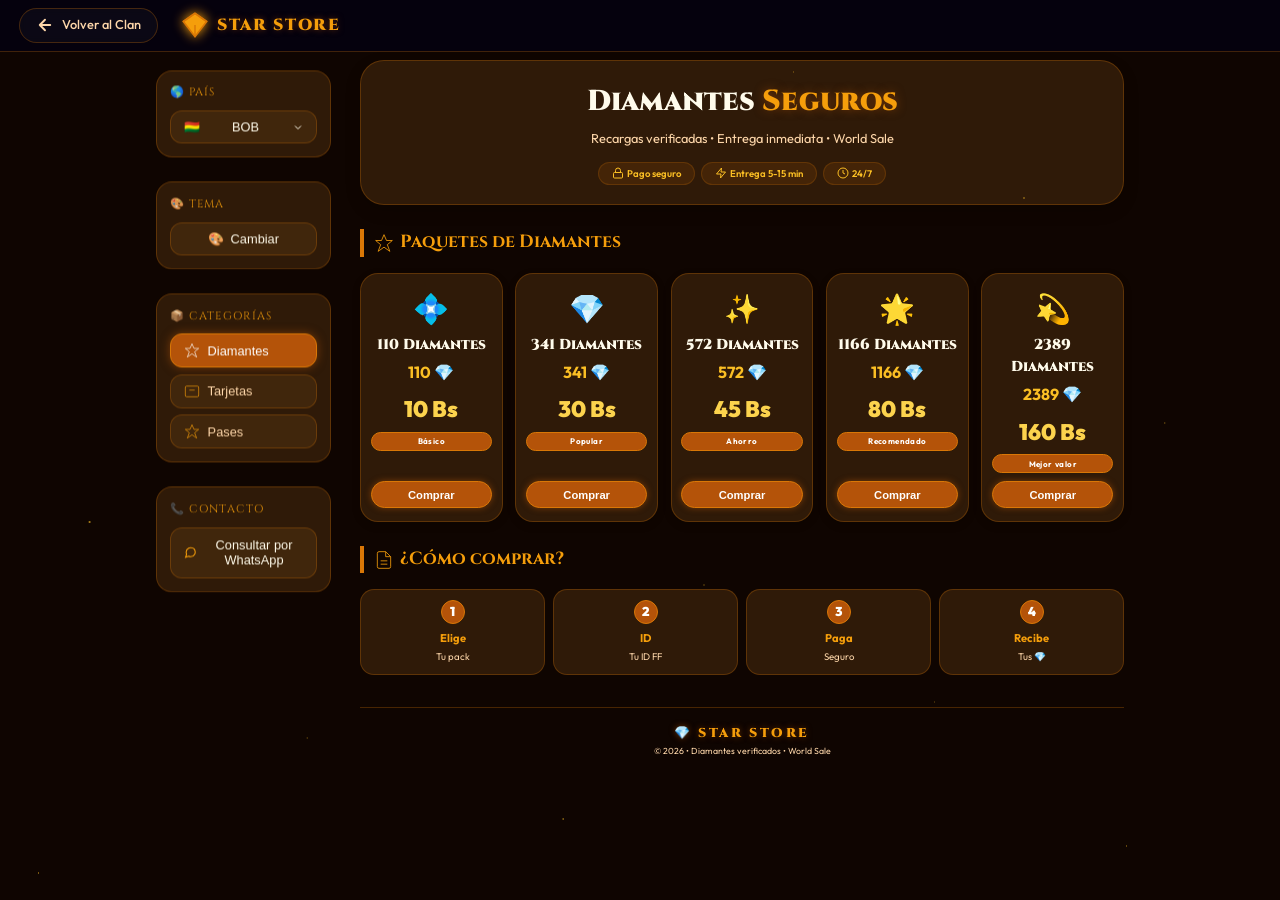
<file: shop/index.html>
<!DOCTYPE html>
<html lang="es">
<head>
<meta charset="UTF-8">
<base href="./">
<meta name="viewport" content="width=device-width,initial-scale=1,viewport-fit=cover">
<meta name="theme-color" content="#0f0501">
<meta name="apple-mobile-web-app-capable" content="yes">
<meta name="apple-mobile-web-app-status-bar-style" content="black-translucent">
<meta name="apple-mobile-web-app-title" content="Starry Store">
<title>Starry Store | Diamantes Free Fire</title>

<link rel="icon" type="image/png" sizes="16x16" href="../assets/favicon-16x16.png">
<link rel="icon" type="image/png" sizes="32x32" href="../assets/favicon-32x32.png">
<link rel="apple-touch-icon" sizes="180x180" href="../assets/apple-touch-icon.png">

<link rel="preconnect" href="https://fonts.googleapis.com">
<link rel="preconnect" href="https://fonts.gstatic.com" crossorigin>
<link href="https://fonts.googleapis.com/css2?family=Cinzel:wght@600;900&family=Outfit:wght@300;400;500;600&display=swap" rel="stylesheet">

<link rel="stylesheet" href="../style.css">
<link rel="stylesheet" href="shop-style.css">
</head>
<body>

<div class="stars-bg" aria-hidden="true"></div>

<header class="navbar shop-navbar">
  <div class="logo-area">
    <a href="../" class="back-link premium-back">
      <svg class="back-icon-svg" width="20" height="20" viewBox="0 0 24 24" fill="none" stroke="currentColor" stroke-width="2" stroke-linecap="round" stroke-linejoin="round">
        <path d="M19 12H5M12 19l-7-7 7-7"/>
      </svg>
      <span class="back-text">Volver al Clan</span>
    </a>
    <div class="shop-brand">
      <svg class="shop-brand-icon" width="28" height="28" viewBox="0 0 24 24" fill="none" stroke="currentColor" stroke-width="1.5">
        <path d="M12 2L2 9l10 13 10-13-10-7z" fill="var(--v3)" stroke="var(--v2)"/>
        <path d="M12 22V12m0-10L2 9m10-7l10 7" stroke="var(--v2)" stroke-width="1.2"/>
      </svg>
      <span class="shop-brand-title">STAR STORE</span>
    </div>
  </div>
</header>

<div class="shop-layout">
  <aside class="shop-sidebar">
    <div class="sidebar-section">
      <div class="sidebar-label">🌎 País</div>
      <div class="country-selector-vertical">
        <button class="country-btn-vertical" id="countryBtnVertical">
          <span id="currentFlagVertical">🇧🇴</span>
          <span id="currentCurrencyVertical">BOB</span>
          <svg width="12" height="12" viewBox="0 0 24 24" fill="none" stroke="currentColor" stroke-width="2"><polyline points="6 9 12 15 18 9"></polyline></svg>
        </button>
        <div class="country-dropdown-vertical" id="countryDropdownVertical">
          <button class="country-opt-vertical" data-country="BO" data-flag="🇧🇴" data-currency="BOB">🇧🇴 Bolivia (Bs)</button>
          <button class="country-opt-vertical" data-country="AR" data-flag="🇦🇷" data-currency="ARS">🇦🇷 Argentina (Consultar)</button>
          <button class="country-opt-vertical" data-country="CL" data-flag="🇨🇱" data-currency="CLP">🇨🇱 Chile (Consultar)</button>
          <button class="country-opt-vertical" data-country="PE" data-flag="🇵🇪" data-currency="PEN">🇵🇪 Perú (Consultar)</button>
        </div>
      </div>
    </div>

    <div class="sidebar-section">
      <div class="sidebar-label">🎨 Tema</div>
      <button class="theme-btn-vertical" id="themeBtnVertical">
        <span>🎨</span> Cambiar
      </button>
      <div class="theme-dropdown-vertical" id="themeDropdownVertical">
        <button class="theme-opt-vertical" data-theme="autumn">🍂 Autumn</button>
        <button class="theme-opt-vertical" data-theme="sakura">🌸 Sakura</button>
        <button class="theme-opt-vertical" data-theme="ember">🔥 Ember</button>
        <button class="theme-opt-vertical" data-theme="frost">❄️ Frost</button>
        <button class="theme-opt-vertical" data-theme="carbon">🖤 Carbon Black</button>
        <button class="theme-opt-vertical" data-theme="royalCarbon">👑 Royal Carbon</button>
      </div>
    </div>

    <div class="sidebar-section">
      <div class="sidebar-label">📦 Categorías</div>
      <div class="category-menu-vertical">
        <button class="category-chip-vertical active" data-category="diamonds">
          <svg width="16" height="16" viewBox="0 0 24 24" fill="none" stroke="currentColor"><polygon points="12 2 15 9 22 9 16 14 19 22 12 17 5 22 8 14 2 9 9 9 12 2"></polygon></svg>
          Diamantes
        </button>
        <button class="category-chip-vertical" data-category="cards">
          <svg width="16" height="16" viewBox="0 0 24 24" fill="none" stroke="currentColor"><rect x="2" y="4" width="20" height="16" rx="2"></rect><line x1="8" y1="10" x2="16" y2="10"></line></svg>
          Tarjetas
        </button>
        <button class="category-chip-vertical" data-category="passes">
          <svg width="16" height="16" viewBox="0 0 24 24" fill="none" stroke="currentColor"><polygon points="12 2 15 9 22 9 16 14 19 22 12 17 5 22 8 14 2 9 9 9 12 2"></polygon></svg>
          Pases
        </button>
      </div>
    </div>

    <div class="sidebar-section">
      <div class="sidebar-label">📞 Contacto</div>
      <button class="contact-btn-vertical" id="contactBtnVertical">
        <svg width="18" height="18" viewBox="0 0 24 24" fill="none" stroke="currentColor" stroke-width="2">
          <path d="M21 11.5a8.38 8.38 0 0 1-.9 3.8 8.5 8.5 0 0 1-7.6 4.7 8.38 8.38 0 0 1-3.8-.9L3 21l1.9-5.7a8.38 8.38 0 0 1-.9-3.8 8.5 8.5 0 0 1 4.7-7.6 8.38 8.38 0 0 1 3.8-.9h.5a8.48 8.48 0 0 1 8 8v.5z"/>
        </svg>
        <span>Consultar por WhatsApp</span>
      </button>
    </div>
  </aside>

  <main class="shop-main">
    <section class="shop-hero">
      <h1 class="shop-hero-title">Diamantes <span class="highlight">Seguros</span></h1>
      <p class="shop-hero-sub">Recargas verificadas • Entrega inmediata • World Sale</p>
      <div class="shop-trust-badges">
        <span class="trust-badge">
          <svg width="12" height="12" viewBox="0 0 24 24" fill="none" stroke="currentColor" stroke-width="2"><rect x="3" y="11" width="18" height="11" rx="2" ry="2"></rect><path d="M7 11V7a5 5 0 0 1 10 0v4"></path></svg>
          Pago seguro
        </span>
        <span class="trust-badge">
          <svg width="12" height="12" viewBox="0 0 24 24" fill="none" stroke="currentColor" stroke-width="2"><polygon points="13 2 3 14 12 14 11 22 21 10 12 10 13 2"></polygon></svg>
          Entrega 5-15 min
        </span>
        <span class="trust-badge">
          <svg width="12" height="12" viewBox="0 0 24 24" fill="none" stroke="currentColor" stroke-width="2"><circle cx="12" cy="12" r="10"></circle><path d="M12 6v6l4 2"></path></svg>
          24/7
        </span>
      </div>
    </section>

    <section class="products-section">
      <h2 class="section-title" id="categoryTitle">
        <svg width="20" height="20" viewBox="0 0 24 24" fill="none" stroke="currentColor"><polygon points="12 2 15 9 22 9 16 14 19 22 12 17 5 22 8 14 2 9 9 9 12 2"></polygon></svg>
        <span>Paquetes de Diamantes</span>
      </h2>
      <div class="products-grid" id="productsGrid"></div>
    </section>

    <section class="how-to-buy" id="como-comprar">
      <h2 class="section-title">
        <svg width="20" height="20" viewBox="0 0 24 24" fill="none" stroke="currentColor"><path d="M14 2H6a2 2 0 0 0-2 2v16a2 2 0 0 0 2 2h12a2 2 0 0 0 2-2V8z"></path><polyline points="14 2 14 8 20 8"></polyline><line x1="16" y1="13" x2="8" y2="13"></line><line x1="16" y1="17" x2="8" y2="17"></line></svg>
        ¿Cómo comprar?
      </h2>
      <div class="steps-container">
        <div class="step-card"><div class="step-number">1</div><h4>Elige</h4><p>Tu pack</p></div>
        <div class="step-card"><div class="step-number">2</div><h4>ID</h4><p>Tu ID FF</p></div>
        <div class="step-card"><div class="step-number">3</div><h4>Paga</h4><p>Seguro</p></div>
        <div class="step-card"><div class="step-number">4</div><h4>Recibe</h4><p>Tus 💎</p></div>
      </div>
    </section>

    <footer class="shop-footer">
      <div class="footer-logo">💎 STAR STORE</div>
      <div class="footer-copy">&copy; 2026 • Diamantes verificados • World Sale</div>
    </footer>
  </main>
</div>

<!-- MODAL PARA ID (igual que en el clan) -->
<div id="idModal" class="modal">
  <div class="modal-content">
    <span class="modal-close">&times;</span>
    <h3>❖ Completa tu solicitud</h3>
    <p>Para continuar con la compra, ingresa tu <strong>ID de Free Fire</strong>.</p>
    <input type="text" id="ffIdInput" placeholder="Ej: 1234567890" maxlength="15">
    <div class="modal-buttons">
      <button id="modalCancel" class="modal-btn cancel">Cancelar</button>
      <button id="modalContinue" class="modal-btn continue" disabled>Continuar a WhatsApp</button>
    </div>
    <p class="modal-note">Tu ID será incluido en el mensaje. Mínimo 10 caracteres.</p>
  </div>
</div>

<script src="shop-script.js"></script>
</body>
</html>
</file>
<file: style.css>
*,*::before,*::after{margin:0;padding:0;box-sizing:border-box}

:root{
  --void:#0f0501;
  --deep:#1f0f04;
  --card:#2f1a08;
  --card2:#40260c;
  --v1:#b45309;
  --v2:#d97706;
  --v3:#f59e0b;
  --v4:#fbbf24;
  --silver:#fffbeb;
  --mist:#fed7aa;
  --gold:#fcd34d;
  --border:rgba(217,119,6,.28);
  --glow:rgba(180,83,9,.55);
  --heroGradient1:rgba(180,83,9,.2);
  --heroGradient2:#1f0f04;
  --heroGradient3:#0f0501;
  --heroGlow:rgba(217,119,6,0.2);
  --heroAfter:rgba(180,83,9,.12);
  --heroShadow:rgba(180,83,9,.1);
  --ruleBorder:rgba(217,119,6,.07);
  --rankLeaderBg:#2f1a08;
  --rankRecruitBorder:#4a5b3d;
  --rankRecruitSym:#6b8c5a;
  --perkBg:rgba(217,119,6,.12);
  --perkBorder:rgba(217,119,6,.2);
  --applyBg:rgba(180,83,9,.1);
  --applyBorder:rgba(180,83,9,.24);
  --comingBg:rgba(180,83,9,.16);
  --gameIconBg:rgba(217,119,6,.1);
  --gameInfoColor:#5a3a25;
  --footerColor:#3a2515;
  --starColor1:rgba(251,191,36,.7);
  --starColor2:rgba(251,191,36,.5);
  --starColor3:rgba(251,191,36,.8);
  --starColor4:rgba(251,191,36,.4);
  --starColor5:rgba(251,191,36,.6);
  --starColor6:rgba(251,191,36,.9);
}

html{scroll-behavior:smooth;height:100%}
body{
  background:var(--void);
  font-family:'Outfit',sans-serif;
  color:var(--silver);
  line-height:1.55;
  overflow-x:hidden;
  padding-bottom:0;
  animation: bodyFadeIn 0.6s cubic-bezier(0.2, 0.9, 0.4, 1.1);
}
@keyframes bodyFadeIn {
  0% { opacity: 0; transform: scale(0.98); }
  100% { opacity: 1; transform: scale(1); }
}

/* Estrellas */
.stars-bg{position:fixed;inset:0;z-index:0;pointer-events:none;overflow:hidden}
.stars-bg::before,.stars-bg::after{
  content:'';position:absolute;inset:0;
  animation:twinkle 6s ease-in-out infinite alternate;
}
.stars-bg::after{
  animation-delay:3s;animation-duration:8s;
}
@keyframes twinkle{from{opacity:.35}to{opacity:.9}}

/* Layout */
.page{
  position:relative;
  z-index:1;
  max-width:600px;
  margin:0 auto;
  padding:0 1.1rem 5rem;
}

/* Navbar */
.navbar{
  position:sticky;top:0;z-index:100;
  display:flex;align-items:center;justify-content:space-between;
  padding:.75rem 1.2rem;
  background:rgba(5,2,15,.92);
  backdrop-filter:blur(16px);-webkit-backdrop-filter:blur(16px);
  border-bottom:1px solid var(--border);
}
.logo-area{display:flex;align-items:center;gap:.65rem}
.nav-emblem{
  width:40px;height:40px;border-radius:50%;
  border:1.5px solid var(--v2);box-shadow:0 0 10px var(--glow);
  background:var(--deep);display:flex;align-items:center;justify-content:center;
  font-size:1.1rem;color:var(--v3);overflow:hidden;
}
.nav-emblem img{width:100%;height:100%;object-fit:cover;border-radius:50%}
.nav-title{font-family:'Cinzel',serif;font-weight:900;font-size:1rem;letter-spacing:.1em;background:linear-gradient(120deg,var(--silver) 20%,var(--v3));-webkit-background-clip:text;background-clip:text;color:transparent}
.nav-sub{font-size:.6rem;color:var(--mist);letter-spacing:.12em;text-transform:uppercase;margin-top:.04rem}

/* Selector de tema */
.theme-btn {
  background: rgba(255,255,255,0.05);
  border: 1px solid var(--border);
  border-radius: 12px;
  padding: 0.4rem 0.9rem;
  cursor: pointer;
  transition: all 0.2s ease;
  display: flex;
  align-items: center;
  gap: 0.4rem;
  font-family: 'Outfit', sans-serif;
  font-size: 0.7rem;
  font-weight: 600;
  color: var(--mist);
  backdrop-filter: blur(4px);
}
.theme-btn:hover {
  background: var(--v1);
  border-color: var(--v2);
  color: white;
  transform: translateY(-1px);
}
.theme-dropdown {
  position: absolute;
  top: 55px;
  right: 10px;
  background: var(--card2);
  border: 1px solid var(--border);
  border-radius: 16px;
  padding: 0.5rem;
  min-width: 170px;
  backdrop-filter: blur(20px);
  display: none;
  flex-direction: column;
  gap: 0.3rem;
  z-index: 200;
  box-shadow: 0 8px 20px rgba(0,0,0,0.3);
  animation: fadeIn 0.15s ease;
}
.theme-dropdown.active { display: flex; }
.theme-opt {
  background: var(--card);
  border: none;
  border-radius: 10px;
  padding: 0.5rem 0.8rem;
  font-size: 0.7rem;
  font-family: 'Outfit', sans-serif;
  font-weight: 500;
  color: var(--silver);
  cursor: pointer;
  transition: all 0.15s ease;
  text-align: left;
  display: flex;
  align-items: center;
  gap: 0.5rem;
}
.theme-opt:hover {
  background: var(--v1);
  transform: translateX(4px);
}
.theme-opt .emoji { font-size: 0.9rem; }

/* Toast de tema */
.theme-toast {
  position: fixed;
  bottom: 80px;
  left: 50%;
  transform: translateX(-50%);
  background: var(--card2);
  color: var(--v4);
  padding: 0.5rem 1.2rem;
  border-radius: 40px;
  font-size: 0.8rem;
  font-weight: 500;
  border: 1px solid var(--border);
  box-shadow: 0 4px 12px rgba(0,0,0,0.3);
  z-index: 9999;
  animation: toastInOut 1.5s ease forwards;
  pointer-events: none;
}
@keyframes toastInOut {
  0% { opacity: 0; transform: translateX(-50%) translateY(10px); }
  15% { opacity: 1; transform: translateX(-50%) translateY(0); }
  85% { opacity: 1; transform: translateX(-50%) translateY(0); }
  100% { opacity: 0; transform: translateX(-50%) translateY(-10px); }
}

/* Filtros logo (6 temas) */
.logo-filter[data-theme="autumn"] { filter: brightness(0) saturate(100%) invert(71%) sepia(54%) saturate(1234%) hue-rotate(346deg) brightness(99%) contrast(95%); }
.logo-filter[data-theme="sakura"] { filter: brightness(0) saturate(100%) invert(49%) sepia(75%) saturate(1530%) hue-rotate(268deg) brightness(98%) contrast(94%); }
.logo-filter[data-theme="ember"] { filter: brightness(0) saturate(100%) invert(42%) sepia(91%) saturate(1743%) hue-rotate(333deg) brightness(99%) contrast(96%); }
.logo-filter[data-theme="frost"] { filter: brightness(0) saturate(100%) invert(55%) sepia(43%) saturate(1497%) hue-rotate(187deg) brightness(97%) contrast(94%); }
.logo-filter[data-theme="carbon"] { filter: brightness(0) saturate(100%) invert(71%) sepia(54%) saturate(1234%) hue-rotate(346deg) brightness(99%) contrast(95%); }
.logo-filter[data-theme="royalCarbon"] { filter: brightness(0) saturate(100%) invert(71%) sepia(54%) saturate(1234%) hue-rotate(346deg) brightness(99%) contrast(95%); }

/* Navegación inferior */
.bottom-nav{
  position:fixed;
  bottom:0;left:0;right:0;z-index:200;
  background:rgba(8,4,22,.97);
  backdrop-filter:blur(20px);-webkit-backdrop-filter:blur(20px);
  border-top:1px solid var(--border);
  display:flex;
  flex-direction:column;
  align-items:stretch;
  padding:0.5rem 0 0.2rem;
  padding-bottom:env(safe-area-inset-bottom);
}
.sections-title {
  text-align: center;
  font-family: 'Cinzel', serif;
  font-size: 0.65rem;
  letter-spacing: 0.25em;
  color: var(--mist);
  margin: 0.2rem 0 0.4rem;
  opacity: 0.8;
  text-transform: uppercase;
}
.nav-buttons {
  display: flex;
  justify-content: space-around;
  align-items: stretch;
  width: 100%;
}
.tab-btn{
  flex:1;display:flex;flex-direction:column;align-items:center;justify-content:center;gap:.2rem;
  background:none;border:none;cursor:pointer;color:var(--mist);
  transition:color .2s;padding:.3rem .15rem;font-family:'Outfit',sans-serif;
  -webkit-tap-highlight-color:transparent;position:relative;
}
.tab-btn .t-icon{font-size:.9rem;font-family:monospace;line-height:1;transition:color .2s,transform .2s}
.tab-btn .t-label{font-size:.56rem;letter-spacing:.07em;text-transform:uppercase;font-weight:600}
.tab-btn::after{content:'';position:absolute;top:0;left:20%;right:20%;height:2px;background:linear-gradient(90deg,transparent,var(--v2),transparent);opacity:0;transition:opacity .2s;border-radius:0 0 2px 2px}
.tab-btn.active{color:var(--v3)}
.tab-btn.active .t-icon{transform:translateY(-2px)}
.tab-btn.active::after{opacity:1}

/* Llamarada guerra */
.tab-btn.war-glow {
  animation: warPulse 1.2s ease-in-out infinite;
  color: var(--v2);
  text-shadow: 0 0 8px var(--v2);
}
@keyframes warPulse {
  0% { text-shadow: 0 0 0px var(--v2); color: var(--v2); }
  50% { text-shadow: 0 0 12px var(--v2), 0 0 4px var(--v1); color: var(--v4); }
  100% { text-shadow: 0 0 0px var(--v2); color: var(--v2); }
}

/* Views */
.view{display:none;animation:fadeIn 0.4s cubic-bezier(0.2, 0.9, 0.4, 1.1)}
.view.active{display:block}
@keyframes fadeIn{
  from{opacity:0;transform:translateY(12px);filter:blur(2px);}
  to{opacity:1;transform:translateY(0);filter:blur(0);}
}

/* Hero + Footer integrado */
.hero{
  margin-top:.8rem;
  background: radial-gradient(ellipse at 50% -10%, var(--heroGradient1) 0%, transparent 65%), linear-gradient(160deg, var(--heroGradient2), var(--heroGradient3));
  border:1px solid var(--border);border-radius:24px;
  padding:2rem 1.2rem 1.8rem;text-align:center;overflow:hidden;position:relative;
  animation: heroGlow 1s ease-out;
}
@keyframes heroGlow{
  0%{box-shadow:0 0 0 rgba(139,92,246,0);opacity:0;transform:scale(0.96);}
  100%{box-shadow:0 0 20px var(--heroGlow);opacity:1;transform:scale(1);}
}
.hero::after{content:'';position:absolute;bottom:-80px;left:50%;transform:translateX(-50%);width:260px;height:260px;border-radius:50%;background:radial-gradient(circle,var(--heroAfter),transparent 70%);pointer-events:none}
.hero-emblem{
  width:108px;height:108px;margin:0 auto 1.2rem;border-radius:50%;
  border:2px solid var(--v2);box-shadow:0 0 0 5px var(--heroShadow),0 0 28px var(--glow);
  background:var(--deep);display:flex;align-items:center;justify-content:center;
  font-size:2rem;color:var(--v3);overflow:hidden;
}
.hero-emblem img{width:100%;height:100%;object-fit:cover;border-radius:50%}
.hero-super{font-size:.62rem;letter-spacing:.22em;text-transform:uppercase;color:var(--mist);margin-bottom:.5rem}
.hero h1{font-family:'Cinzel',serif;font-weight:900;font-size:clamp(2rem,9vw,2.6rem);letter-spacing:.08em;background:linear-gradient(135deg,#fff 10%,var(--v4) 50%,var(--v2) 100%);-webkit-background-clip:text;background-clip:text;color:transparent;line-height:1.05;margin-bottom:.5rem}
.hero-line{width:64px;height:1px;margin:.75rem auto;background:linear-gradient(90deg,transparent,var(--v2),transparent)}
.hero-tagline{font-size:.9rem;color:var(--v4);font-style:italic;font-weight:300}
.hero-pill{display:inline-block;margin-top:1rem;border:1px solid var(--v2);color:var(--v3);font-size:.7rem;letter-spacing:.14em;text-transform:uppercase;padding:.32rem 1rem;border-radius:40px;font-weight:600}
.stats-strip{display:grid;grid-template-columns:repeat(3,1fr);gap:.6rem;margin-top:1rem}
.stat-box{background:rgba(139,92,246,.08);border:1px solid var(--border);border-radius:14px;padding:.7rem .5rem;text-align:center}
.stat-val{font-family:'Cinzel',serif;font-size:1.3rem;font-weight:900;color:var(--v3);line-height:1}
.stat-label{font-size:.58rem;color:var(--mist);letter-spacing:.1em;text-transform:uppercase;margin-top:.22rem}

/* Footer exclusivo de Inicio */
.hero-footer {
  margin-top: 2rem;
  position: relative;
  z-index: 2;
}
.footer-divider {
  width: 80px;
  height: 1px;
  margin: 0 auto 1rem;
  background: linear-gradient(90deg, transparent, var(--v2), transparent);
}
.footer-content {
  display: flex;
  flex-direction: column;
  align-items: center;
  gap: 0.25rem;
}
.footer-logo {
  font-family: 'Cinzel', serif;
  font-size: 0.9rem;
  font-weight: 900;
  letter-spacing: 0.2em;
  color: var(--v3);
  text-shadow: 0 0 6px var(--glow);
}
.footer-copy-inline {
  font-size: 0.6rem;
  color: var(--mist);
  letter-spacing: 0.1em;
  text-transform: uppercase;
  opacity: 0.8;
}

/* Contador de guerra */
.war-countdown-container {
  background: var(--card);
  border: 1px solid var(--border);
  border-radius: 20px;
  padding: 1rem;
  margin-bottom: 1.2rem;
  text-align: center;
  backdrop-filter: blur(4px);
}
.war-status-badge {
  font-family: 'Cinzel', serif;
  font-size: 0.75rem;
  font-weight: 600;
  letter-spacing: 0.1em;
  color: var(--gold);
  background: rgba(212,175,55,0.15);
  display: inline-block;
  padding: 0.2rem 0.8rem;
  border-radius: 40px;
  margin-bottom: 0.6rem;
}
.war-timer {
  font-family: 'Cinzel', monospace;
  font-size: 1.8rem;
  font-weight: 900;
  color: var(--v3);
  letter-spacing: 0.05em;
  text-shadow: 0 0 6px var(--glow);
  margin: 0.2rem 0;
}
.war-next-info {
  font-size: 0.65rem;
  color: var(--mist);
  text-transform: uppercase;
  letter-spacing: 0.1em;
}

/* Sección guerras */
.war-section { margin-bottom: 1.2rem; }
.war-toggle-btn {
  width: 100%;
  display: flex;
  align-items: center;
  justify-content: space-between;
  gap: 0.6rem;
  background: var(--card);
  border: 1px solid var(--border);
  border-radius: 60px;
  padding: 0.85rem 1.2rem;
  font-family: 'Outfit', sans-serif;
  font-weight: 600;
  font-size: 0.95rem;
  color: var(--v3);
  cursor: pointer;
  transition: all 0.2s ease;
  text-align: left;
}
.war-toggle-btn:hover {
  background: var(--card2);
  border-color: var(--v2);
  box-shadow: 0 0 8px var(--glow);
}
.war-icon { font-size: 1.2rem; }
.war-arrow { transition: transform 0.2s ease; font-size: 0.8rem; color: var(--mist); }
.war-toggle-btn.active .war-arrow { transform: rotate(180deg); }
.war-panel {
  display: none;
  background: var(--card);
  border: 1px solid var(--border);
  border-radius: 20px;
  margin-top: 0.6rem;
  padding: 1rem;
  animation: fadeSlideUp 0.25s ease;
}
.war-panel.active { display: block; }
.war-time-list { display: flex; flex-direction: column; gap: 0.7rem; }
.time-row {
  display: flex;
  align-items: center;
  gap: 0.8rem;
  padding: 0.5rem 0.8rem;
  background: var(--perkBg);
  border-radius: 40px;
  font-size: 0.85rem;
}
.flag { font-size: 1.2rem; min-width: 32px; }
.war-note {
  font-size: 0.65rem;
  color: var(--mist);
  text-align: center;
  margin-top: 0.8rem;
  padding-top: 0.6rem;
  border-top: 1px solid var(--border);
}
.war-text-content { font-size: 0.85rem; line-height: 1.6; color: var(--silver); }
.war-text-content p { margin-bottom: 0.8rem; }
.war-text-content ul { margin: 0.6rem 0 0.8rem 1.2rem; list-style: none; }
.war-text-content li { margin-bottom: 0.4rem; position: relative; }
.war-footer-msg { font-size: 0.7rem; text-align: center; color: var(--v2); margin-top: 1rem; font-style: italic; }

/* Modal */
.modal{
  display:none;
  position:fixed;
  top:0;left:0;width:100%;height:100%;
  background:rgba(0,0,0,0.8);
  backdrop-filter:blur(8px);
  z-index:1000;
  justify-content:center;
  align-items:center;
}
.modal-content{
  background:var(--card);
  border:1px solid var(--border);
  border-radius:28px;
  width:90%;
  max-width:340px;
  padding:1.8rem 1.4rem;
  position:relative;
  text-align:center;
  animation: modalPop 0.3s cubic-bezier(0.2,0.9,0.4,1.2);
}
@keyframes modalPop{
  from{opacity:0;transform:scale(0.92);}
  to{opacity:1;transform:scale(1);}
}
.modal-close{position:absolute;top:12px;right:16px;font-size:1.6rem;cursor:pointer;color:var(--mist);}
.modal-content h3{font-family:'Cinzel',serif;margin-bottom:0.8rem;color:var(--v3);}
.modal-content p{font-size:0.85rem;margin-bottom:1rem;color:var(--silver);}
#ffIdInput{
  width:100%;
  padding:0.8rem;
  background:var(--deep);
  border:1px solid var(--border);
  border-radius:40px;
  color:white;
  font-size:1rem;
  text-align:center;
  margin-bottom:1rem;
  outline:none;
}
#ffIdInput:focus{ border-color:var(--v2); box-shadow:0 0 8px var(--glow); }
.modal-buttons{ display:flex; gap:0.8rem; justify-content:center; }
.modal-btn{ padding:0.5rem 1.2rem; border-radius:40px; border:none; font-weight:600; cursor:pointer; transition:0.2s; }
.modal-btn.cancel{ background:transparent; border:1px solid var(--border); color:var(--mist); }
.modal-btn.continue{ background:var(--v1); color:white; opacity:0.6; cursor:not-allowed; }
.modal-btn.continue.active{ opacity:1; cursor:pointer; background:var(--v2); }
.modal-note{ font-size:0.65rem; color:var(--mist); margin-top:1rem; }

/* Estilos generales */
.s-head{display:flex;align-items:center;gap:.75rem;margin:1.2rem 0 .9rem}
.s-head::before{content:'';display:block;width:3px;height:20px;background:linear-gradient(180deg,var(--v1),var(--v3));border-radius:3px;flex-shrink:0}
.s-head h2{font-family:'Cinzel',serif;font-size:1.05rem;font-weight:900;letter-spacing:.06em;color:var(--silver)}
.s-head .sym{font-family:monospace;font-size:.75rem;color:var(--v2);margin-left:.3rem}
.rules-card{background:var(--card);border:1px solid var(--border);border-radius:20px;overflow:hidden}
.rule-row{display:flex;align-items:flex-start;gap:.85rem;padding:.82rem 1.1rem;border-bottom:1px solid var(--ruleBorder);font-size:.87rem}
.rule-row:last-child{border-bottom:none}
.r-sym{font-family:monospace;color:var(--v2);font-size:.75rem;min-width:24px;padding-top:.1rem;flex-shrink:0}
.rule-row strong{color:var(--v4)}
.rank-tabs{display:flex;gap:.45rem;margin-bottom:.9rem;overflow-x:auto;padding-bottom:.2rem;scrollbar-width:none}
.rank-tabs::-webkit-scrollbar{display:none}
.rtab{flex-shrink:0;background:var(--card);border:1px solid var(--border);border-radius:40px;padding:.35rem .85rem;font-size:.72rem;font-weight:600;letter-spacing:.05em;color:var(--mist);cursor:pointer;transition:background .2s,color .2s,border-color .2s;font-family:'Outfit',sans-serif}
.rtab.active{background:var(--v1);border-color:var(--v2);color:#fff}
.rank-panel{display:none}
.rank-panel.active{display:block;animation:fadeIn .2s ease}
.rank-card{background:var(--card);border-radius:20px;border:1px solid var(--border);border-left:5px solid;padding:1.2rem;display:flex;align-items:flex-start;gap:1rem;margin-bottom:.8rem;transition: transform 0.2s, box-shadow 0.2s;}
.rank-card:hover{transform: translateY(-3px); box-shadow: 0 8px 20px rgba(0,0,0,0.2);}
.rank-card.r-leader{border-left-color:var(--v2);background:linear-gradient(100deg,var(--rankLeaderBg),var(--card));}
.rank-card.r-elder{border-left-color:var(--gold)}
.rank-card.r-elite{border-left-color:var(--v3)}
.rank-card.r-recruit{border-left-color:var(--rankRecruitBorder);}
.rk-sym{font-size:1.8rem;min-width:44px;text-align:center;line-height:1;color:var(--v3)}
.rank-card.r-elder .rk-sym{color:var(--gold)}
.rank-card.r-recruit .rk-sym{color:var(--rankRecruitSym);}
.rk-body h3{font-family:'Cinzel',serif;font-size:1rem;font-weight:700;color:var(--silver);letter-spacing:.04em;margin-bottom:.3rem}
.rk-body p{font-size:.82rem;color:var(--mist);line-height:1.58}
.rk-perks{display:flex;flex-wrap:wrap;gap:.4rem;margin-top:.7rem}
.perk{background:var(--perkBg);border:1px solid var(--perkBorder);border-radius:30px;padding:.2rem .65rem;font-size:.63rem;letter-spacing:.07em;color:var(--v4);font-weight:500}
.rank-card.r-elder .perk{background:rgba(201,168,76,.1);border-color:rgba(201,168,76,.2);color:var(--gold)}
.req-box{background:var(--card);border:1px solid rgba(201,168,76,.22);border-radius:22px;padding:1.4rem 1.2rem}
.req-title-sm{font-size:.6rem;letter-spacing:.2em;text-transform:uppercase;color:var(--mist);margin-bottom:.5rem;text-align:center}
.req-badge{font-family:'Cinzel',serif;font-size:1.9rem;font-weight:900;color:var(--gold);display:block;text-align:center;background:rgba(201,168,76,.07);border:1px solid rgba(201,168,76,.2);border-radius:50px;padding:.2rem 1.2rem;margin:.6rem auto .9rem;width:fit-content}
.req-divider{height:1px;background:linear-gradient(90deg,transparent,var(--border),transparent);margin:.8rem 0}
.req-list{display:flex;flex-direction:column;gap:.6rem}
.req-row{display:flex;align-items:flex-start;gap:.8rem;font-size:.86rem;color:var(--silver)}
.req-row .sym{font-family:monospace;color:var(--v2);font-size:.75rem;min-width:20px;padding-top:.12rem}
.req-row strong{color:var(--v4)}
.apply-box{margin-top:1.1rem;background:var(--applyBg);border:1px solid var(--applyBorder);border-radius:18px;padding:1.1rem 1.1rem;text-align:center}
.apply-box p{font-size:.8rem;color:var(--mist);margin-bottom:.8rem}
.social-row{display:flex;justify-content:center;gap:.55rem;flex-wrap:wrap}
.s-btn{display:inline-flex;align-items:center;gap:.4rem;background:var(--card2);border:1px solid var(--border);color:var(--silver);text-decoration:none;padding:.4rem .95rem;border-radius:40px;font-size:.76rem;font-weight:500;letter-spacing:.04em;transition:background .2s,border-color .2s,color .2s;cursor:pointer}
.s-btn .sym{font-family:monospace;color:var(--v2);font-size:.68rem}
.s-btn:hover{background:var(--v1);border-color:var(--v2);color:#fff}
.coming-card{margin-top:.8rem;background:var(--card);border:1px solid var(--border);border-radius:24px;padding:3rem 1.4rem 2.4rem;text-align:center;position:relative;overflow:hidden}
.coming-card::before{content:'';position:absolute;top:-60px;left:50%;transform:translateX(-50%);width:220px;height:220px;border-radius:50%;background:radial-gradient(circle,var(--comingBg),transparent 70%);pointer-events:none}
.coming-sym{font-family:monospace;font-size:2.4rem;color:var(--v2);opacity:.3;margin-bottom:1rem;display:block}
.coming-title{font-family:'Cinzel',serif;font-size:1.4rem;font-weight:900;letter-spacing:.1em;background:linear-gradient(135deg,var(--silver),var(--v3));-webkit-background-clip:text;background-clip:text;color:transparent;margin-bottom:.5rem}
.coming-sub{font-size:.82rem;color:var(--mist);max-width:280px;margin:0 auto 1.4rem;line-height:1.65}
.badge-soon{display:inline-block;background:rgba(109,40,217,.12);border:1px solid rgba(109,40,217,.28);color:var(--v4);font-size:.68rem;letter-spacing:.18em;text-transform:uppercase;padding:.32rem 1rem;border-radius:40px;font-weight:600}
.games-slots{display:flex;flex-direction:column;gap:.7rem;margin-top:1.1rem}
.game-slot{background:var(--card);border:1px solid var(--border);border-radius:18px;padding:.95rem 1.1rem;display:flex;align-items:center;gap:.9rem;opacity:.4; transition: opacity 0.2s;}
.game-slot:hover{opacity:0.7;}
.game-slot-icon{width:42px;height:42px;border-radius:12px;background:var(--gameIconBg);border:1px solid var(--border);display:flex;align-items:center;justify-content:center;font-family:monospace;font-size:1rem;color:var(--v3);flex-shrink:0}
.game-slot-info h4{font-size:.88rem;font-weight:600;color:var(--mist);margin-bottom:.12rem}
.game-slot-info p{font-size:.7rem;color:var(--gameInfoColor);font-family:monospace}

/* ========== TARJETA DE ACCESO A TIENDA ========== */
.shop-access-card {
  margin-top: 1.5rem;
  animation: fadeIn 0.5s ease-out;
}
.shop-access-link {
  display: flex;
  align-items: center;
  gap: 1rem;
  background: var(--card);
  border: 1.5px solid var(--border);
  border-radius: 20px;
  padding: 1rem 1.2rem;
  text-decoration: none;
  transition: all 0.25s cubic-bezier(0.2, 0.9, 0.4, 1.1);
  box-shadow: 0 4px 12px rgba(0, 0, 0, 0.2);
  position: relative;
  overflow: hidden;
}
.shop-access-link::before {
  content: '';
  position: absolute;
  inset: 0;
  background: radial-gradient(circle at 20% 30%, var(--heroGradient1), transparent 70%);
  opacity: 0;
  transition: opacity 0.3s;
  pointer-events: none;
}
.shop-access-link:hover {
  border-color: var(--v2);
  box-shadow: 0 0 18px var(--glow), 0 6px 16px rgba(0,0,0,0.3);
  transform: translateY(-2px);
}
.shop-access-link:hover::before {
  opacity: 0.5;
}
.shop-access-icon {
  font-size: 2.4rem;
  line-height: 1;
  filter: drop-shadow(0 0 6px var(--v3));
  transition: transform 0.2s;
}
.shop-access-link:hover .shop-access-icon {
  transform: scale(1.05);
}
.shop-access-content {
  flex: 1;
  display: flex;
  flex-direction: column;
  gap: 0.25rem;
}
.shop-access-title {
  font-family: 'Cinzel', serif;
  font-size: 1.1rem;
  font-weight: 900;
  letter-spacing: 0.05em;
  color: var(--v3);
  text-shadow: 0 0 6px var(--glow);
}
.shop-access-sub {
  font-size: 0.7rem;
  color: var(--mist);
  letter-spacing: 0.05em;
  text-transform: uppercase;
}
.shop-access-badge {
  background: var(--v1);
  color: white;
  font-size: 0.6rem;
  font-weight: 700;
  letter-spacing: 0.15em;
  padding: 0.25rem 0.8rem;
  border-radius: 40px;
  border: 1px solid var(--v2);
  box-shadow: 0 0 8px var(--glow);
  text-transform: uppercase;
}
@media (max-width: 480px) {
  .shop-access-link {
    padding: 0.9rem 1rem;
    gap: 0.8rem;
  }
  .shop-access-icon {
    font-size: 2rem;
  }
  .shop-access-title {
    font-size: 1rem;
  }
}

/* ========== ESTILOS PARA ENLACES DE JUEGOS ========== */
.game-link {
  text-decoration: none;
  opacity: 1 !important;
  transition: all 0.2s cubic-bezier(0.2, 0.9, 0.4, 1.1);
  cursor: pointer;
}
.game-link:hover {
  background: var(--card2);
  border-color: var(--v2);
  box-shadow: 0 0 12px var(--glow);
  opacity: 1 !important;
  transform: translateY(-2px);
}
.game-link:active {
  transform: scale(0.98);
  background: var(--v1);
  border-color: var(--v2);
}
.game-link .game-slot-icon {
  background: var(--gameIconBg);
  transition: all 0.2s;
  overflow: hidden;
}
.game-link:hover .game-slot-icon {
  background: var(--v1);
  border-color: var(--v2);
  box-shadow: 0 0 10px var(--glow);
}
.game-link .game-slot-info h4 {
  transition: color 0.2s;
}
.game-link:hover .game-slot-info h4 {
  color: var(--v3);
}
.game-link .game-slot-info p {
  transition: color 0.2s;
}
.game-link:hover .game-slot-info p {
  color: var(--mist);
}
</file>
<file: shop/shop-style.css>
/* ========== ESTILOS TIENDA PREMIUM (MENÚ LATERAL) ========== */
.shop-navbar { padding: 0.5rem 1.2rem; }
.back-link.premium-back {
  display: flex; align-items: center; gap: 0.5rem; text-decoration: none;
  color: var(--mist); font-size: 0.8rem; font-weight: 500; padding: 0.4rem 1rem;
  border-radius: 40px; background: rgba(255,255,255,0.03); border: 1px solid var(--border);
  transition: all 0.25s; backdrop-filter: blur(4px);
}
.back-link.premium-back:hover {
  background: var(--v1); border-color: var(--v2); color: white; transform: translateX(-2px);
}
.back-icon-svg { width: 18px; height: 18px; stroke: currentColor; stroke-width: 2.5; }
.shop-brand { display: flex; align-items: center; gap: 0.5rem; margin-left: 0.8rem; }
.shop-brand-icon { width: 28px; height: 28px; filter: drop-shadow(0 0 6px var(--v3)); }
.shop-brand-title {
  font-family: 'Cinzel', serif; font-weight: 900; font-size: 1rem; letter-spacing: 0.1em;
  color: var(--v3); text-shadow: 0 0 6px var(--glow);
}

/* Layout principal */
.shop-layout {
  display: flex;
  max-width: 1000px;
  margin: 0 auto;
  padding: 0.5rem 1rem 5rem;
  gap: 1.5rem;
}

/* Menú lateral vertical */
.shop-sidebar {
  width: 180px;
  flex-shrink: 0;
  position: sticky;
  top: 70px;
  align-self: flex-start;
  max-height: calc(100vh - 90px);
  overflow-y: auto;
  padding-right: 0.3rem;
  scrollbar-width: thin;
  scrollbar-color: var(--v2) var(--card);
}
.shop-sidebar::-webkit-scrollbar { width: 4px; }
.shop-sidebar::-webkit-scrollbar-thumb { background: var(--v2); border-radius: 10px; }

.sidebar-section {
  margin-bottom: 1.5rem;
  background: var(--card);
  border: 1px solid var(--border);
  border-radius: 16px;
  padding: 0.8rem;
  backdrop-filter: blur(4px);
}
.sidebar-label {
  font-family: 'Cinzel', serif;
  font-size: 0.7rem;
  letter-spacing: 0.1em;
  color: var(--v3);
  margin-bottom: 0.6rem;
  text-transform: uppercase;
  opacity: 0.9;
}

/* Selector país vertical */
.country-selector-vertical { position: relative; }
.country-btn-vertical {
  width: 100%; display: flex; align-items: center; justify-content: space-between;
  background: var(--card2); border: 1px solid var(--border); border-radius: 12px;
  padding: 0.5rem 0.8rem; font-size: 0.8rem; font-weight: 500; color: var(--silver);
  cursor: pointer; transition: all 0.2s;
}
.country-btn-vertical:hover { background: var(--v1); border-color: var(--v2); color: white; }
.country-dropdown-vertical {
  margin-top: 0.4rem; background: var(--card2); border: 1px solid var(--border);
  border-radius: 12px; padding: 0.3rem; display: none; flex-direction: column; gap: 0.2rem;
}
.country-dropdown-vertical.active { display: flex; }
.country-opt-vertical {
  background: transparent; border: none; border-radius: 8px; padding: 0.4rem 0.6rem;
  font-size: 0.75rem; color: var(--silver); text-align: left; cursor: pointer;
  transition: background 0.15s; display: flex; align-items: center; gap: 0.4rem;
}
.country-opt-vertical:hover { background: var(--v1); }

/* Tema vertical */
.theme-btn-vertical {
  width: 100%; display: flex; align-items: center; justify-content: center; gap: 0.4rem;
  background: var(--card2); border: 1px solid var(--border); border-radius: 12px;
  padding: 0.5rem 0.8rem; font-size: 0.8rem; font-weight: 500; color: var(--silver);
  cursor: pointer; transition: all 0.2s;
}
.theme-btn-vertical:hover { background: var(--v1); border-color: var(--v2); color: white; }
.theme-dropdown-vertical {
  margin-top: 0.4rem; background: var(--card2); border: 1px solid var(--border);
  border-radius: 12px; padding: 0.3rem; display: none; flex-direction: column; gap: 0.2rem;
}
.theme-dropdown-vertical.active { display: flex; }
.theme-opt-vertical {
  background: transparent; border: none; border-radius: 8px; padding: 0.4rem 0.6rem;
  font-size: 0.75rem; color: var(--silver); text-align: left; cursor: pointer;
  transition: background 0.15s;
}
.theme-opt-vertical:hover { background: var(--v1); }

/* Categorías verticales */
.category-menu-vertical { display: flex; flex-direction: column; gap: 0.4rem; }
.category-chip-vertical {
  display: flex; align-items: center; gap: 0.5rem; background: var(--card2);
  border: 1px solid var(--border); border-radius: 12px; padding: 0.5rem 0.8rem;
  font-size: 0.8rem; font-weight: 500; color: var(--mist); cursor: pointer;
  transition: all 0.2s;
}
.category-chip-vertical svg { stroke: var(--v3); width: 16px; height: 16px; }
.category-chip-vertical.active {
  background: var(--v1); border-color: var(--v2); color: white;
  box-shadow: 0 0 10px var(--glow);
}
.category-chip-vertical.active svg { stroke: white; }
.category-chip-vertical:hover:not(.active) { background: var(--v1); border-color: var(--v2); }

/* Botón de contacto */
.contact-btn-vertical {
  width: 100%; display: flex; align-items: center; justify-content: center; gap: 0.5rem;
  background: var(--card2); border: 1px solid var(--border); border-radius: 12px;
  padding: 0.6rem 0.8rem; font-size: 0.8rem; font-weight: 500; color: var(--silver);
  cursor: pointer; transition: all 0.2s;
}
.contact-btn-vertical svg { stroke: var(--v3); width: 18px; height: 18px; }
.contact-btn-vertical:hover { background: #25D366; border-color: #25D366; color: white; }
.contact-btn-vertical:hover svg { stroke: white; }

/* Contenido principal */
.shop-main { flex: 1; min-width: 0; }

/* Hero */
.shop-hero {
  text-align: center; margin: 0 0 1.5rem; padding: 1.2rem 1rem;
  background: var(--card); border: 1px solid var(--border); border-radius: 24px;
  box-shadow: 0 6px 16px rgba(0,0,0,0.15);
}
.shop-hero-title { font-family: 'Cinzel', serif; font-size: 1.8rem; font-weight: 900; color: var(--silver); }
.shop-hero-title .highlight { color: var(--v3); text-shadow: 0 0 10px var(--glow); }
.shop-hero-sub { font-size: 0.8rem; color: var(--mist); margin: 0.3rem 0 0.8rem; }
.shop-trust-badges { display: flex; flex-wrap: wrap; justify-content: center; gap: 0.4rem; }
.trust-badge {
  background: var(--perkBg); border: 1px solid var(--perkBorder); border-radius: 40px;
  padding: 0.2rem 0.8rem; font-size: 0.6rem; font-weight: 600; color: var(--v4);
  display: flex; align-items: center; gap: 0.2rem;
}

/* Secciones */
.section-title {
  font-family: 'Cinzel', serif; font-size: 1.1rem; font-weight: 700; color: var(--v3);
  margin: 1.5rem 0 1rem; border-left: 4px solid var(--v2); padding-left: 0.6rem;
  display: flex; align-items: center; gap: 0.4rem;
}

/* Grid de productos */
.products-grid {
  display: grid; grid-template-columns: repeat(auto-fill, minmax(140px, 1fr)); gap: 0.8rem;
}
.product-card {
  background: var(--card); border: 1.5px solid var(--border); border-radius: 18px;
  padding: 0.8rem 0.6rem; text-align: center; transition: all 0.2s;
  box-shadow: 0 3px 8px rgba(0,0,0,0.15); display: flex; flex-direction: column;
}
.product-card:hover {
  border-color: var(--v2); box-shadow: 0 0 14px var(--glow); transform: translateY(-3px);
}
.product-icon { font-size: 1.8rem; margin-bottom: 0.2rem; }
.product-name { font-family: 'Cinzel', serif; font-size: 0.9rem; font-weight: 900; color: var(--silver); }
.product-diamonds { font-size: 1rem; font-weight: 700; color: var(--v4); margin: 0.2rem 0; }
.product-price { font-size: 1.4rem; font-weight: 900; color: var(--gold); margin: 0.3rem 0; }
.product-badge {
  background: var(--v1); color: white; font-size: 0.5rem; font-weight: 700; letter-spacing: 0.05em;
  padding: 0.15rem 0.6rem; border-radius: 40px; display: inline-block; margin-bottom: 0.5rem;
  border: 1px solid var(--v2);
}
.buy-btn {
  background: var(--v1); border: 1px solid var(--v2); border-radius: 40px; padding: 0.4rem 0.6rem;
  font-weight: 600; font-size: 0.7rem; color: white; cursor: pointer; transition: all 0.2s;
  margin-top: auto; box-shadow: 0 0 6px var(--glow);
}
.buy-btn:hover { background: var(--v2); transform: scale(1.02); }

/* Pasos */
.steps-container { display: grid; grid-template-columns: repeat(4, 1fr); gap: 0.5rem; margin-bottom: 1.5rem; }
.step-card { background: var(--card); border: 1px solid var(--border); border-radius: 14px; padding: 0.6rem 0.3rem; text-align: center; }
.step-number {
  width: 24px; height: 24px; background: var(--v1); border: 1px solid var(--v2); border-radius: 50%;
  display: flex; align-items: center; justify-content: center; margin: 0 auto 0.4rem;
  font-weight: 900; font-size: 0.8rem; color: white;
}
.step-card h4 { font-size: 0.7rem; color: var(--v3); margin-bottom: 0.1rem; }
.step-card p { font-size: 0.6rem; color: var(--mist); }

/* Footer */
.shop-footer { margin-top: 2rem; padding: 1rem 0.5rem; text-align: center; border-top: 1px solid var(--border); }
.footer-logo { font-family: 'Cinzel', serif; font-size: 0.8rem; color: var(--v3); }
.footer-copy { font-size: 0.55rem; color: var(--mist); }

/* Modal (copiado del clan) */
.modal {
  display: none;
  position: fixed;
  top: 0; left: 0; width: 100%; height: 100%;
  background: rgba(0,0,0,0.8);
  backdrop-filter: blur(8px);
  z-index: 1000;
  justify-content: center;
  align-items: center;
}
.modal-content {
  background: var(--card);
  border: 1px solid var(--border);
  border-radius: 28px;
  width: 90%;
  max-width: 340px;
  padding: 1.8rem 1.4rem;
  position: relative;
  text-align: center;
  animation: modalPop 0.3s cubic-bezier(0.2,0.9,0.4,1.2);
}
@keyframes modalPop {
  from { opacity: 0; transform: scale(0.92); }
  to { opacity: 1; transform: scale(1); }
}
.modal-close {
  position: absolute;
  top: 12px; right: 16px;
  font-size: 1.6rem;
  cursor: pointer;
  color: var(--mist);
}
.modal-content h3 {
  font-family: 'Cinzel', serif;
  margin-bottom: 0.8rem;
  color: var(--v3);
}
.modal-content p {
  font-size: 0.85rem;
  margin-bottom: 1rem;
  color: var(--silver);
}
#ffIdInput {
  width: 100%;
  padding: 0.8rem;
  background: var(--deep);
  border: 1px solid var(--border);
  border-radius: 40px;
  color: white;
  font-size: 1rem;
  text-align: center;
  margin-bottom: 1rem;
  outline: none;
}
#ffIdInput:focus {
  border-color: var(--v2);
  box-shadow: 0 0 8px var(--glow);
}
.modal-buttons {
  display: flex;
  gap: 0.8rem;
  justify-content: center;
}
.modal-btn {
  padding: 0.5rem 1.2rem;
  border-radius: 40px;
  border: none;
  font-weight: 600;
  cursor: pointer;
  transition: 0.2s;
}
.modal-btn.cancel {
  background: transparent;
  border: 1px solid var(--border);
  color: var(--mist);
}
.modal-btn.continue {
  background: var(--v1);
  color: white;
  opacity: 0.6;
  cursor: not-allowed;
}
.modal-btn.continue.active {
  opacity: 1;
  cursor: pointer;
  background: var(--v2);
}
.modal-note {
  font-size: 0.65rem;
  color: var(--mist);
  margin-top: 1rem;
}

/* Responsive */
@media (max-width: 600px) {
  .shop-layout { flex-direction: column; }
  .shop-sidebar {
    width: 100%; position: static; max-height: none; display: flex; flex-wrap: wrap;
    gap: 0.5rem; background: var(--card); border-radius: 20px; padding: 0.8rem;
  }
  .sidebar-section { flex: 1 0 120px; margin-bottom: 0; }
  .steps-container { grid-template-columns: repeat(2, 1fr); }
}
</file>
